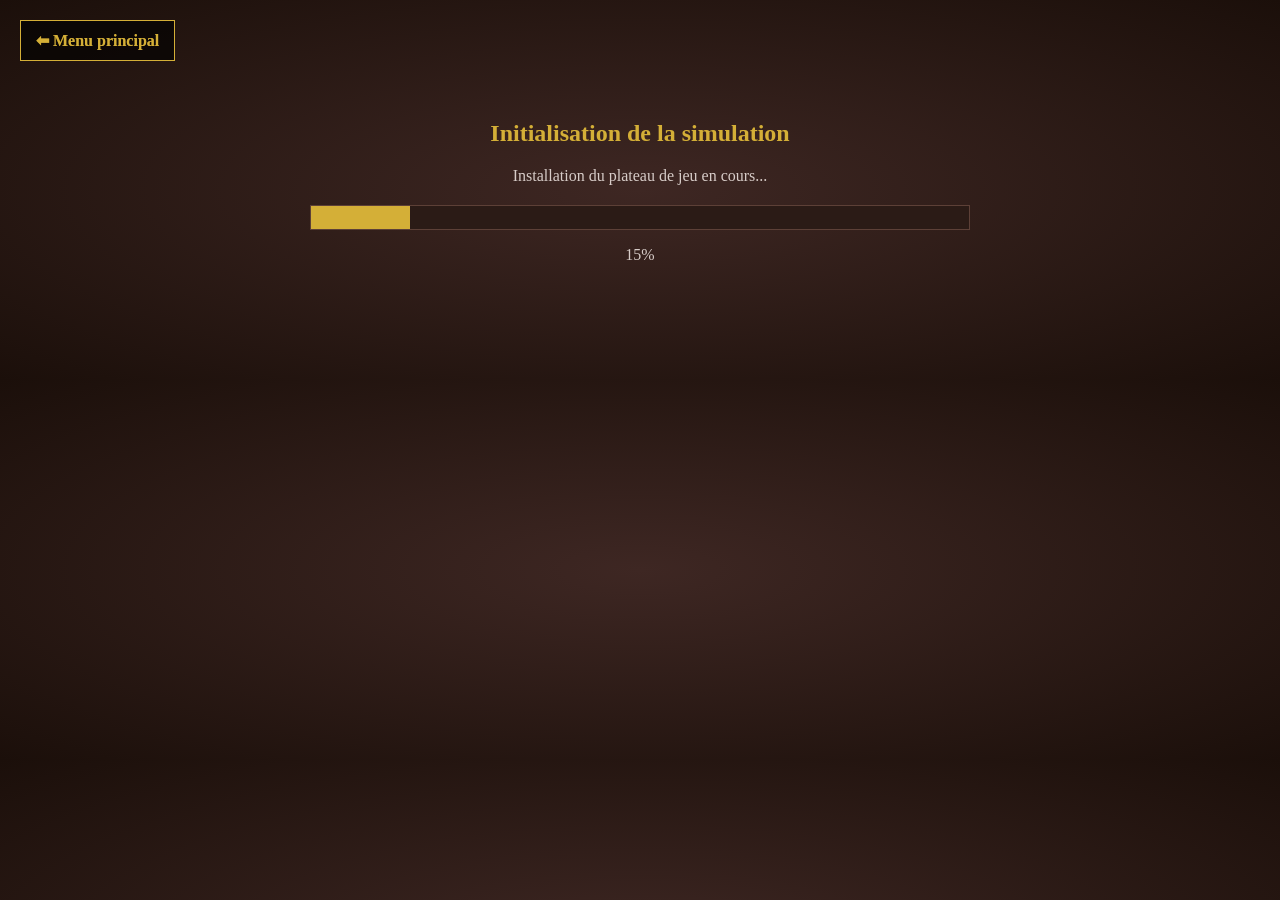
<file: jeu.html>
<!DOCTYPE html>
<html lang="fr">
<head>
<meta charset="UTF-8">
<title>Initialisation</title>
<link rel="stylesheet" href="style.css">
</head>

<body>

<!-- Bouton menu -->
<a href="index.html" class="menu-button">
  ⬅ Menu principal
</a>

<div class="container">

  <h2>Initialisation de la simulation</h2>

  <p id="loadingText">
    Installation du plateau de jeu en cours...
  </p>

  <!-- Barre -->
  <div class="progress-container">
    <div id="progressBar"></div>
    <div id="errorOverlay"></div>
  </div>

  <p id="progressText">0%</p>

  <!-- Bouton divertissement -->
  <button id="funButton" style="display:none;">
    Afin de patienter,<br>
    nous vous proposons un divertissement
  </button>

  <!-- Vidéo -->
  <div id="videoContainer"></div>

</div>

<script>

let messages = [
  "Connexion au serveur EVJF...",
  "Analyse du profil joueur...",
  "Génération des missions...",
  "Chargement des coéquipières...",
  "Finalisation..."
];

let progress = 0;
let index = 0;

let interval = setInterval(() => {

  progress += 5;

  document.getElementById("progressBar").style.width = progress + "%";
  document.getElementById("progressText").innerText = progress + "%";

  if (progress % 20 === 0 && index < messages.length) {
    document.getElementById("loadingText").innerText = messages[index];
    index++;
  }

  if (progress >= 100) {

    clearInterval(interval);

    document.getElementById("loadingText").style.display = "none";

    const overlay = document.getElementById("errorOverlay");

    overlay.style.display = "flex";

    overlay.innerText =
    "❌ ERREUR ! Date non identifiée ! Merci de réessayer ultérieurement";

    // Apparition bouton après 5 sec
    setTimeout(() => {
      document.getElementById("funButton").style.display = "block";
    }, 5000);

  }

}, 300);

/* =========================
   VIDEOS ALEATOIRES
========================= */

const videos = [

  "https://www.youtube.com/embed/00oJQDwNDyY",
  "https://www.youtube.com/embed/BfW72FjVC6k",
  "https://www.youtube.com/embed/yJfh59iEscg",
  "https://www.youtube.com/embed/Y0pdUyFC7As",
  "https://www.youtube.com/embed/NpqfUI7DDB4",
  "https://www.youtube.com/embed/y0sF5xhGreA",
  "https://www.youtube.com/embed/xFnoap4kcNY",
  "https://www.youtube.com/embed/aZ4NlkFxbhM",
  "https://www.youtube.com/embed/__ON3C3GRis",
  "https://www.youtube.com/embed/uAa4lMf3jSg"

];

document.getElementById("funButton").addEventListener("click", () => {

  const random =
  videos[Math.floor(Math.random() * videos.length)];

  document.getElementById("videoContainer").innerHTML = `

    <iframe
      width="100%"
      height="315"
      src="${random}"
      frameborder="0"
      allowfullscreen>
    </iframe>

  `;
});

</script>

<script src="script.js"></script>

</body>
  <a href="index.html" class="menu-button">
  ⬅ Menu principal
  </a>
</html>
</file>
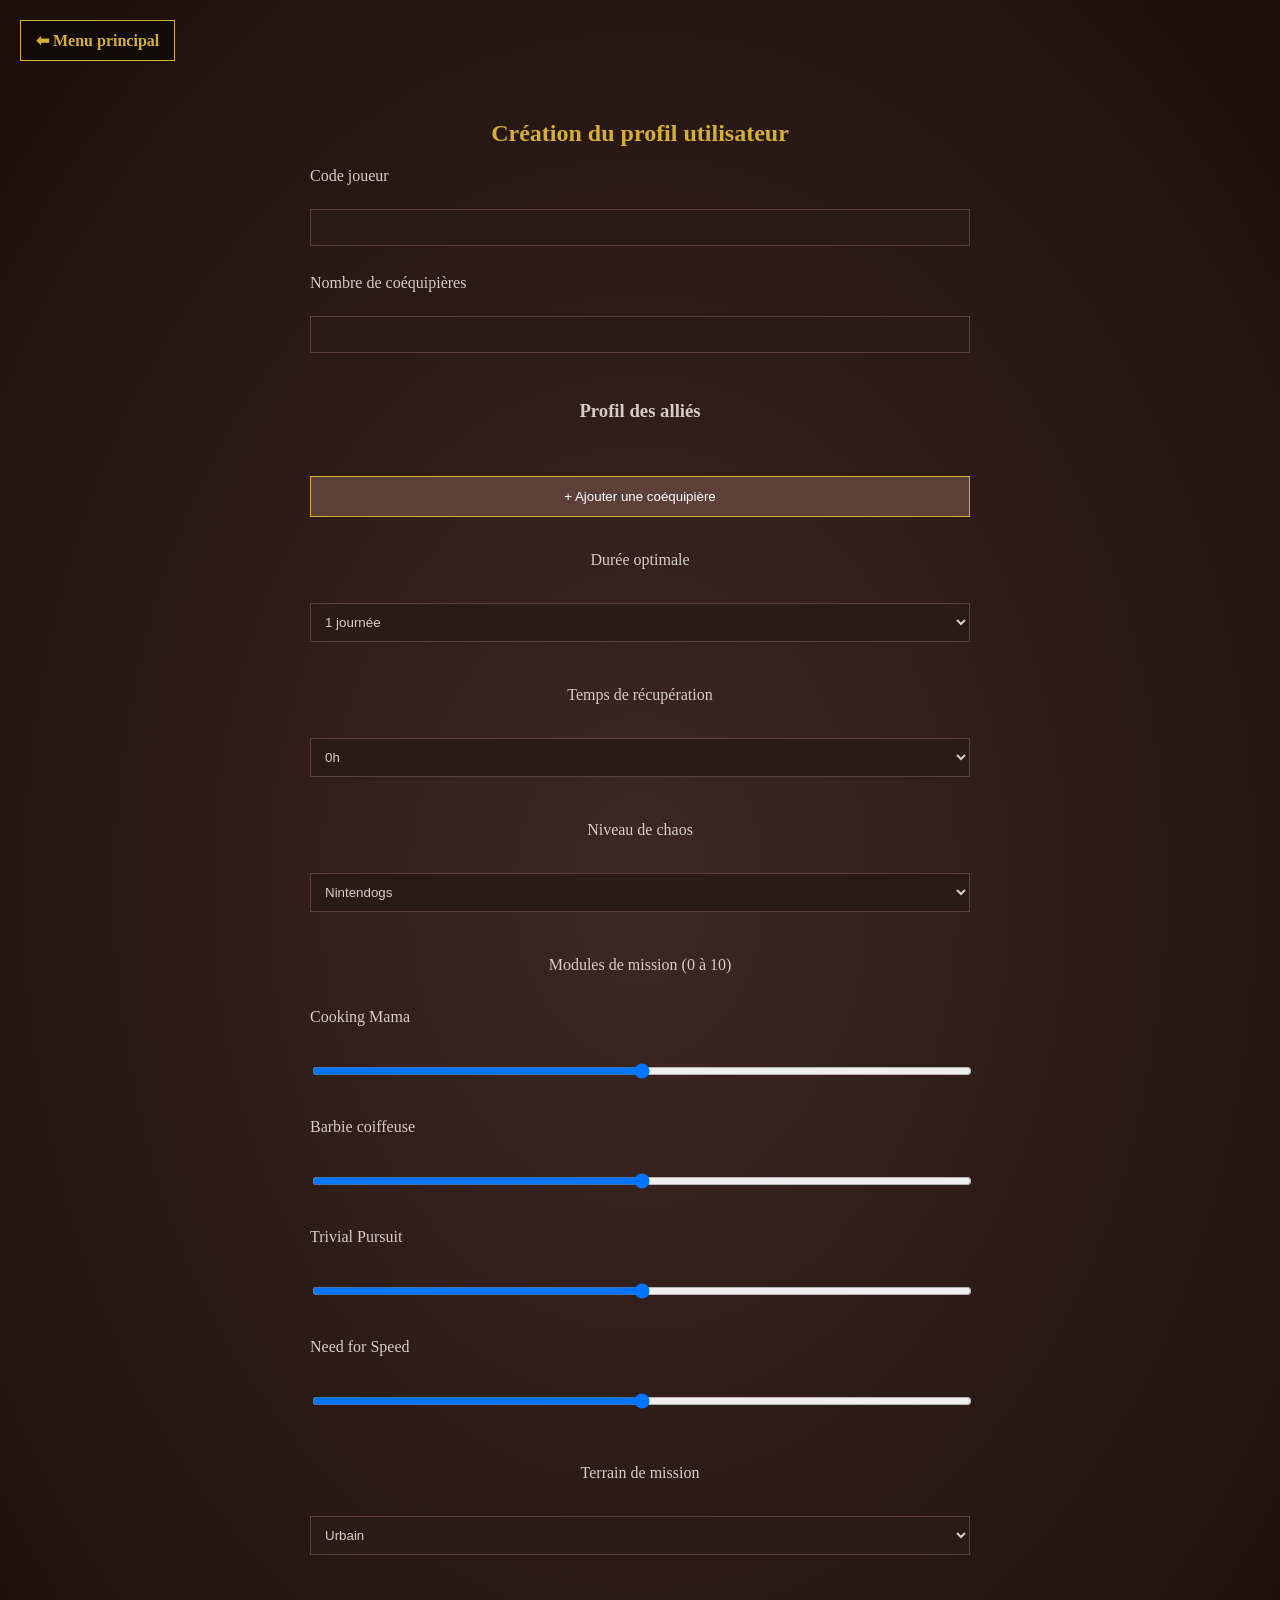
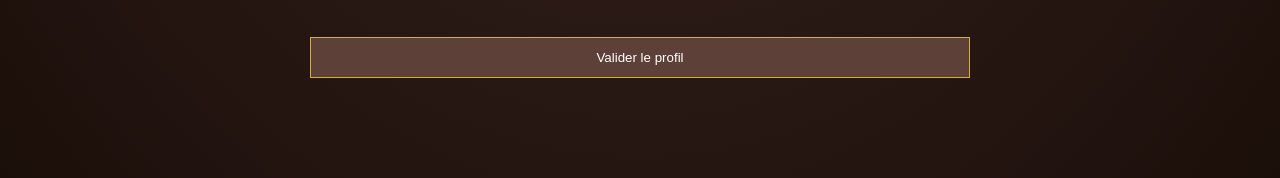
<file: profil.html>
<!DOCTYPE html>
<html lang="fr">
<head>
<meta charset="UTF-8">
<title>Profil joueur</title>
<link rel="stylesheet" href="style.css">
</head>

<body>

<div class="container">

<h2>Création du profil utilisateur</h2>

<form action="https://formspree.io/f/xeengyrb" method="POST">

<!-- 1 -->
<label>Code joueur</label>
<input type="text" name="code_joueur" required>

<!-- 2 -->
<label>Nombre de coéquipières</label>
<input type="number" name="nombre_equipe" required>

<!-- 3 -->
<h3>Profil des alliés</h3>

<div id="team"></div>

<button type="button" onclick="addPlayer()">
  + Ajouter une coéquipière
</button>

<!-- 4 -->
<p>Durée optimale</p>
<select name="duree">
  <option>1 journée</option>
  <option>1 week-end</option>
  <option>1 semaine</option>
  <option>1 mois</option>
</select>

<!-- 5 -->
<p>Temps de récupération</p>
<select name="recuperation">
  <option>0h</option>
  <option>1 journée</option>
  <option>3 jours</option>
  <option>3 semaines</option>
</select>

<!-- 6 -->
<p>Niveau de chaos</p>
<select name="chaos">
  <option>Nintendogs</option>
  <option>Mario</option>
  <option>Resident Evil</option>
</select>

<!-- 7 -->
<p>Modules de mission (0 à 10)</p>

<label>Cooking Mama</label>
<input type="range" name="cooking" min="0" max="10">

<label>Barbie coiffeuse</label>
<input type="range" name="barbie" min="0" max="10">

<label>Trivial Pursuit</label>
<input type="range" name="trivial" min="0" max="10">

<label>Need for Speed</label>
<input type="range" name="speed" min="0" max="10">

<!-- 8 -->
<p>Terrain de mission</p>
<select name="terrain">
  <option>Urbain</option>
  <option>Montagne</option>
  <option>Plage</option>
</select>

<br><br>

<button type="submit">Valider le profil</button>

</form>

</div>

</body>
  <a href="index.html" class="menu-button">
  ⬅ Menu principal
  </a>
</html>
<script src="script.js"></script>
</file>
<file: style.css>
body {
  margin: 0;
  font-family: Georgia, serif;
  background: radial-gradient(#3E2723, #1B0F0A);
  color: #D7CCC8;
  text-align: center;
}

.container {
  max-width: 700px;
  margin: 80px auto;
  padding: 20px;
}

h1, h2 {
  color: #D4AF37;
}

form {
  display: flex;
  flex-direction: column;
  gap: 18px;
}

label {
  display: block;
  margin-bottom: 6px;
  text-align: left;
}

input, select, textarea {
  width: 100%;
  padding: 10px;
  margin-bottom: 10px;
  background: #2b1b16;
  border: 1px solid #5D4037;
  color: #D7CCC8;
}

button {
  background: #5D4037;
  color: white;
  border: 1px solid #D4AF37;
  padding: 12px;
  cursor: pointer;
}

.player-block {
  padding: 10px;
  border: 1px solid #5D4037;
  margin-bottom: 10px;
  border-radius: 5px;
}
* {
  box-sizing: border-box;
}

.loader {
  border: 4px solid #3E2723;
  border-top: 4px solid #D4AF37;
  border-radius: 50%;
  width: 40px;
  height: 40px;
  margin: 20px auto;
  animation: spin 1s linear infinite;
}

@keyframes spin {
  0% { transform: rotate(0deg); }
  100% { transform: rotate(360deg); }
}

.progress-container {
  width: 100%;
  background: #2b1b16;
  border: 1px solid #5D4037;
  margin-top: 20px;
  position: relative;
  height: 25px;
}

#progressBar {
  width: 0%;
  height: 100%;
  background: #D4AF37;
  transition: width 0.2s;
}

#errorOverlay {
  position: absolute;
  top: 0;
  left: 0;
  width: 100%;
  height: 100%;

  display: none;

  color: red;
  font-weight: bold;
  font-size: 14px;

  align-items: center;
  justify-content: center;

  background: rgba(0,0,0,0.6);
}

#funButton {

  display: block;
  margin: 40px auto;

  padding: 20px 30px;

  font-size: 24px;
  font-family: Georgia, serif;

  font-weight: bold;

  color: #D4AF37;

  background: #2b1b16;

  border: 2px solid #D4AF37;

  cursor: pointer;

  text-align: center;

  transition: 0.3s;
}

#funButton:hover {
  background: #3E2723;
  transform: scale(1.03);
}

/* =========================
   BOUTON MENU
========================= */

.menu-button {

  position: absolute;
  top: 20px;
  left: 20px;

  text-decoration: none;

  color: #D4AF37;

  border: 1px solid #D4AF37;

  padding: 10px 15px;

  background: rgba(0,0,0,0.4);

  font-weight: bold;
}

.menu-button:hover {
  background: #3E2723;
}
</file>
